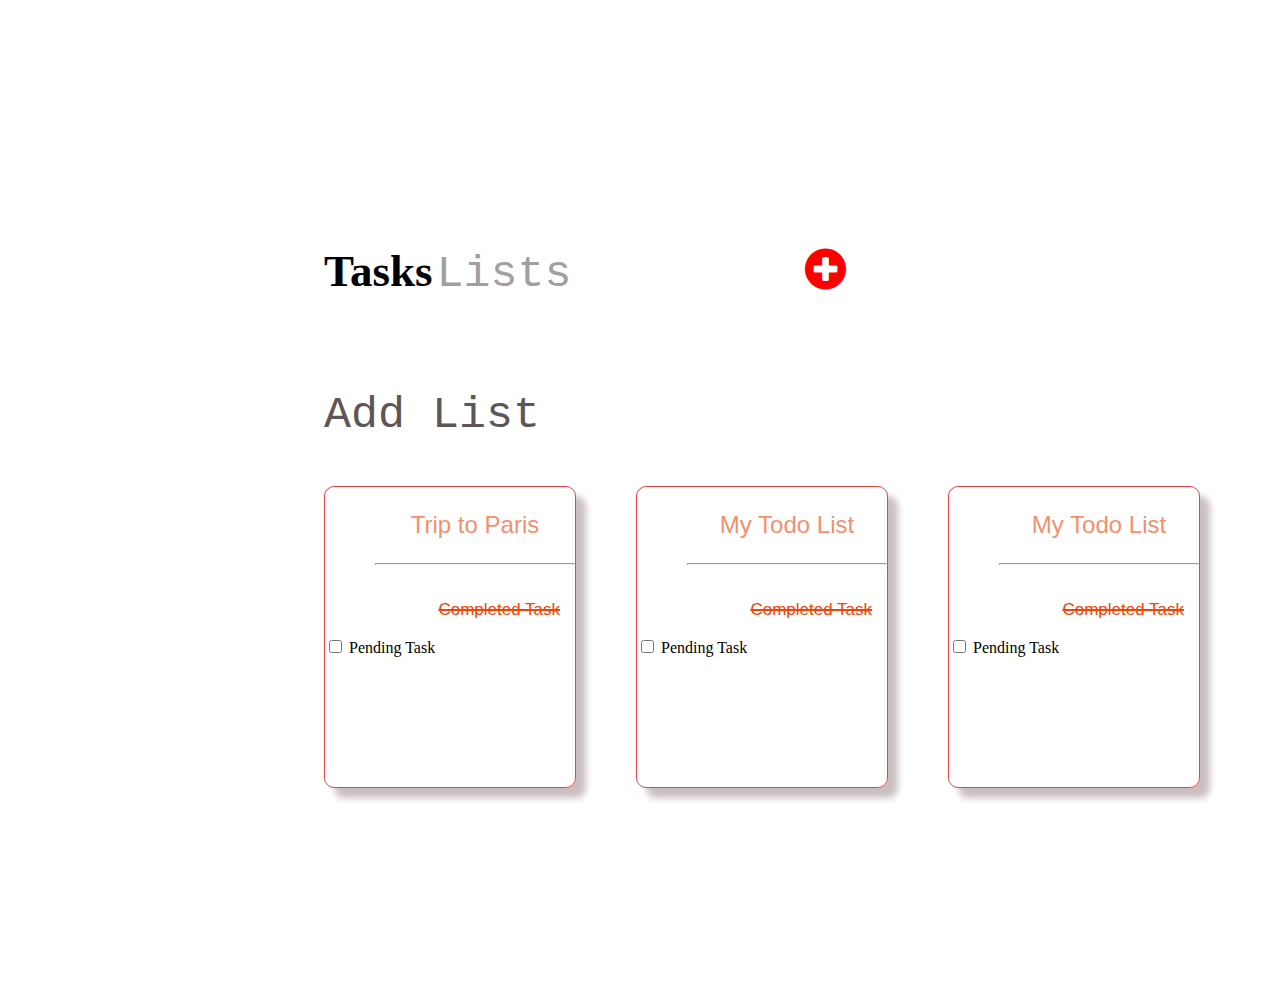
<file: index.html>
<!DOCTYPE html>
<html lang="en">

<head>
    <meta charset="UTF-8">
    <meta http-equiv="X-UA-Compatible" content="IE=edge">
    <meta name="viewport" content="width=device-width, initial-scale=1.0">
    <title>Document</title>
    <link rel="stylesheet" href="./index.css">
    <link rel="stylesheet" href="https://cdnjs.cloudflare.com/ajax/libs/font-awesome/4.7.0/css/font-awesome.min.css">

<body>
    <div class="main">
        <div class="add">
            <p class="li" >Tasks </p> <p class="li2"> Lists</p>
            <a href="./index3.html">
                <i class="fa fa-plus-circle" style="font-size:48px;color:red"></i>
                <p class="list">Add List</p>
            </a>
        </div>
        <div class="parent">
            <div class="parent1">
            <div class="card">
                <a href="./index2.html" class="org">
                    <p>Trip to Paris</p>
                </a>
                <hr>
                <p class="und">Completed Task</p>
                <div class="left">
                <input type="checkbox" /> Pending Task
            </div>

            </div>
        </div>
            <div class="parent2">
            <div class="card">
                    <p class="org">My Todo List</p>
                <hr>
                <p class="und">Completed Task</p>
                <div class="left">
                    <input type="checkbox" /> Pending Task
                </div>

            </div>
        </div>
        <div class="parent3">
            <div class="card">
                    <p class="org">My Todo List</p>
                <hr>
                <p class="und">Completed Task</p>
                <div class="left">
                    <input type="checkbox" /> Pending Task
                </div>

            </div>
        </div>
        </div>
    </div>

</body>

</html>
</file>
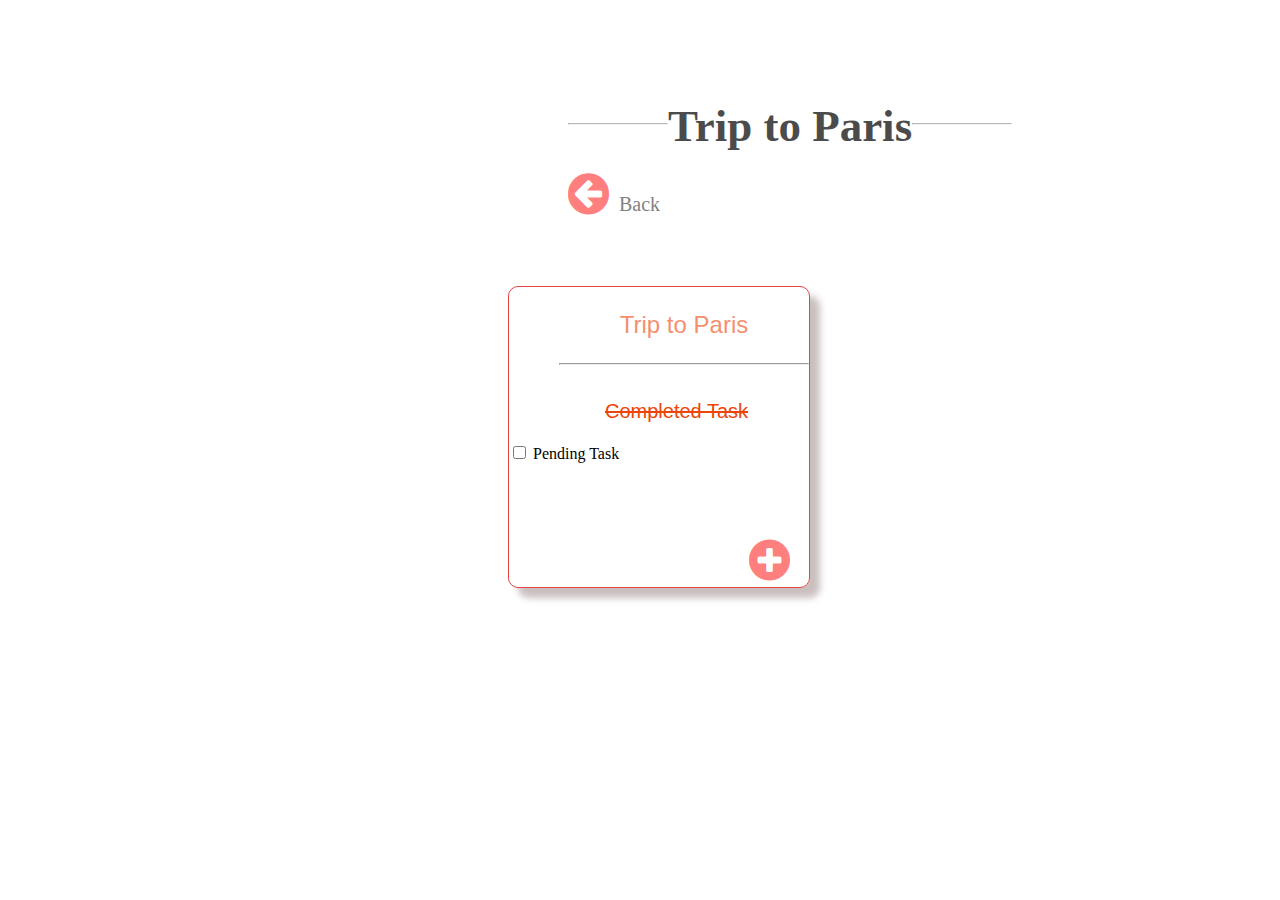
<file: index2.html>
<!DOCTYPE html>
<html lang="en">

<head>
    <meta charset="UTF-8">
    <meta http-equiv="X-UA-Compatible" content="IE=edge">
    <meta name="viewport" content="width=device-width, initial-scale=1.0">
    <title>Document</title>
    <link rel="stylesheet" href="./index2.css">
    <link rel="stylesheet" href="https://cdnjs.cloudflare.com/ajax/libs/font-awesome/4.7.0/css/font-awesome.min.css">
</head>

<body>
    <div class="main">
        <div class="gb">
            <div class="head">
                <div class="hr"><hr></div>
                <div>Trip to Paris</div>
                <div class="hr"><hr></div>
            </div>
        <br>
            <a href="./index.html" class="bl">
                <i class="fa fa-arrow-circle-left" style="font-size:48px;color:red"></i>
                <p class="text">Back</p>
            </a>
        </div>
        <div class="parent">
            <div class="card">
                <a href="./index2.html" class="org">
                    <p>Trip to Paris</p>
                </a>
                <hr>
                <p class="und">Completed Task</p>
                <div class="left">
                    <input type="checkbox" /> Pending Task
                </div>
                <br>
                <a href="./index4.html">
                    <div class="bottom">
                        <i class="fa fa-plus-circle" style="font-size:48px;color:red"></i>
                    </div>
                </a>

            </div>
        </div>
</body>

</html>
</file>
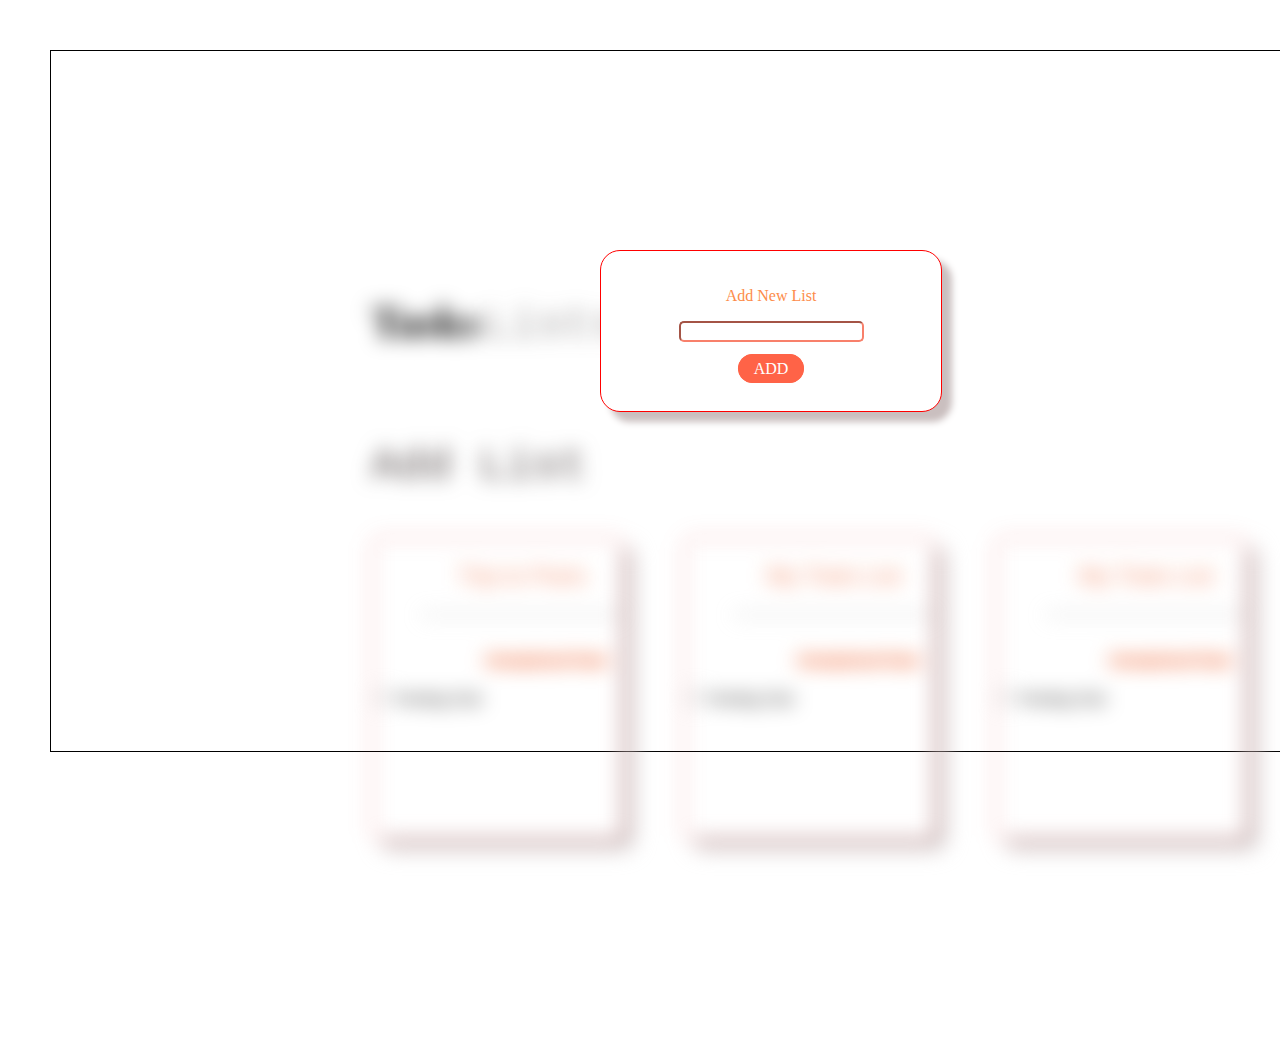
<file: index3.html>
<!DOCTYPE html>
<html lang="en">

<head>
    <meta charset="UTF-8">
    <meta http-equiv="X-UA-Compatible" content="IE=edge">
    <meta name="viewport" content="width=device-width, initial-scale=1.0">
    <title>Document</title>
    <link rel="stylesheet" href="./index.css">
    <link rel="stylesheet" href="./index3.css">
    <link rel="stylesheet" href="https://cdnjs.cloudflare.com/ajax/libs/font-awesome/4.7.0/css/font-awesome.min.css">
</head>

<body>
    <div class="blur">
        <div class="main">
            <div class="add">
                <p class="li" >Tasks </p> <p class="li2"> Lists</p>
                <a href="./index3.html">
                    <i class="fa fa-plus-circle" style="font-size:48px;color:red"></i>
                    <p class="list">Add List</p>
                </a>
            </div>
            <div class="parent">
                <div class="parent1">
                <div class="card">
                    <a href="./index2.html" class="org">
                        <p>Trip to Paris</p>
                    </a>
                    <hr>
                    <p class="und">Completed Task</p>
                    <div class="left">
                        <input type="checkbox" /> Pending Task
                    </div>
        
                    </div>
    
                </div>
                <div class="parent2">
                <div class="card">
                        <p class="org">My Todo List</p>
                    <hr>
                    <p class="und">Completed Task</p>
                    <div class="left">
                        <input type="checkbox" /> Pending Task
                    </div>
    
                </div>
    
                </div>
                <div class="parent3">
                <div class="card">
                        <p class="org">My Todo List</p>
                    <hr>
                    <p class="und">Completed Task</p>
                    <div class="left">
                        <input type="checkbox" /> Pending Task
                    </div>
                </div>
    
                </div>
            </div>
        </div>
    </div>
    <div class="al">
        <p>Add New List</p>
        <input type="text" class="inputbox">
        <br>
        <br>
        <span class="ib">ADD</span>
    </div>
    
</body>

</html>
</file>
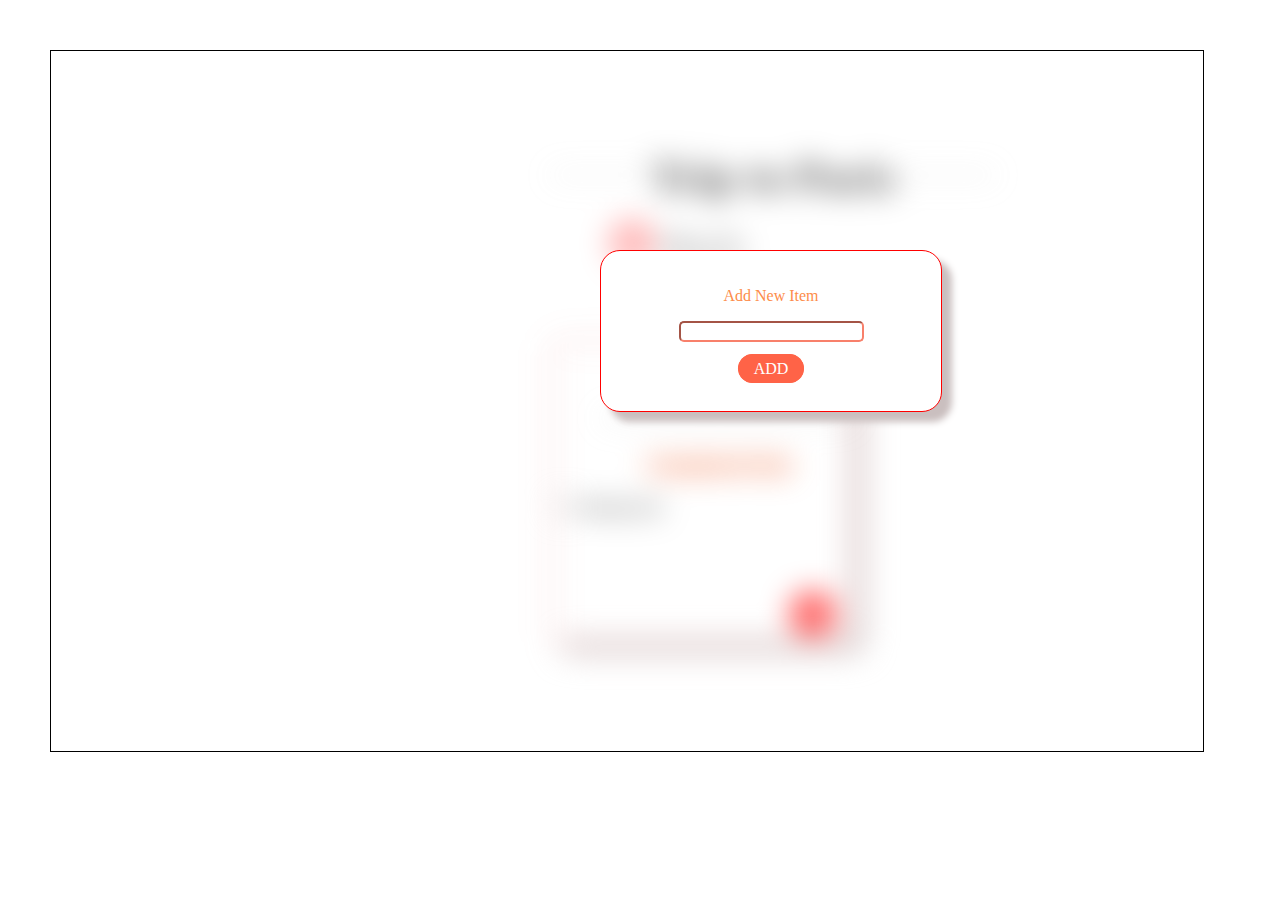
<file: index4.html>
<!DOCTYPE html>
<html lang="en">
<head>
    <meta charset="UTF-8">
    <meta http-equiv="X-UA-Compatible" content="IE=edge">
    <meta name="viewport" content="width=device-width, initial-scale=1.0">
    <title>Document</title>
    <link rel="stylesheet" href="index4.css">
    <link rel="stylesheet" href="./index2.css">
    <link rel="stylesheet" href="https://cdnjs.cloudflare.com/ajax/libs/font-awesome/4.7.0/css/font-awesome.min.css">
</head>
<body>
    <div class="blur">
            <div class="main">
                <div class="head">
                    <div class="hr"><hr></div>
                    <div>Trip to Paris</div>
                    <div class="hr"><hr></div>
                </div>
                <div class="gb">
                    <a href="./index.html">
                        <i class="fa fa-arrow-circle-left" style="font-size:48px;color:red"></i>
                        <p class="text">Back
                    </a>
                </div>
                <div class="parent">
                    <div class="card">
                        <a href="./index2.html" class="org">
                            <p>Trip to Paris</p>
                        </a>
                        <hr>
                        <p class="und">Completed Task</p>
                        <div class="left">
                            <input type="checkbox" /> Pending Task
                        </div>
                        <br>
                        <div class="bottom">
                            <i class="fa fa-plus-circle" style="font-size:48px;color:red"></i>
                        </div>
        
                    </div>
                </div>
            
        </div>
    </div>
    <div class="al">
        <p>Add New Item</p>
        <input type="text" class="inputbox">
        <br>
        <br>
        <span class="ib">ADD</span>
    </div>

</body>
</html>
</file>
<file: index.css>
.main{
    width: 50%;
    margin: auto;
}
.add{
    margin-top: 200px;
}
.li{
    font-size: 45px;
    display: inline-block;
    font-weight: 800;
}
.li2{
    font-family: 'Courier New', Courier, monospace;
    display: inline-block;
    margin-right: 230px;
    font-size: 45px;
    color: rgb(70, 66, 66);
    opacity: 50%;
}
.list{
    text-align: right;
    text-decoration:none;
    font-family: 'Courier New', Courier, monospace;
    color: rgb(94, 86, 86);
    font-size: 45px;
    display: inline-block;
}
.parent{
    height: 500px;
    width: 100%;
    display: flex;
}
.parent1{
    position: relative;
}
.parent2{
    position: relative;
}
.parent3{
    position: relative;
}
.card{
    border: 1px solid rgb(226, 67, 67);
    border-radius: 10px;
    box-shadow: 10px 10px 7px rgb(202, 191, 191);
    height: 300px;
    width: 200px;
    margin-right: 60px;
    padding-left: 50px;
    

}
.org{
    color: rgb(236, 70, 10);
    text-align: center;
    font: 1.5em sans-serif;
    opacity: 60%;
    text-decoration: none;
}
.und{
    text-decoration:  2px line-through;
    color: rgb(236, 70, 10);
    text-align: right;
    font: 17px sans-serif;
    padding-right: 15px;
    margin-top: 35px;
}
.left{
    position: absolute;
    left: 1px;
}
.blur{
    filter: blur(10px);
}
</file>
<file: index2.css>
.main{
    width: 50%;
    margin: auto;
    margin-top: 100px;
    margin-left: 500px;
}
.gb{
    margin-bottom: 50px;
    margin-left: 60px;
}
.head{
    font-size: 45px;
    display:  flex;
    font-weight: 800;
    opacity: 70%;
    
}
.hr{
    width: 100px;
}
.text{
    font-size: 20px;
    display: inline-block;
}
.parent{
    height: 500px;
    width: 350px;
    position: relative;
}
.card{
    border: 1px solid rgb(226, 67, 67);
    border-radius: 10px;
    box-shadow: 10px 10px 7px rgb(202, 191, 191);
    height: 300px;
    width: 250px;
    margin-right: 60px;
    padding-left: 50px;
    

}
.org{
    color: rgb(236, 70, 10);
    text-align: center;
    font: 1.5em sans-serif;
    opacity: 60%;
    text-decoration: none;
}
.und{
    text-decoration:  2px line-through;
    color: rgb(236, 70, 10);
    text-align: center;
    font: 20px sans-serif;
    padding-right: 15px;
    margin-top: 35px;
}

a{
    text-decoration: none;
    font-size: 40px;
    opacity: 50%;
    color: black;
}
.bottom{
    padding-left: 190px;
    padding-top: 75px;
}
.left{
    position: absolute;
    left: 1px;
}
</file>
<file: index3.css>
body{
    border: 1px solid black;
    height: 700px;
    width: 100%;
    margin: 50px;
}
.al{
    height: 140px;
    width: 340px;
    border: 1px solid red;
    position: absolute;
    top: 250px;
    left: 600px;
    border-radius: 20px;
    background: white;
    text-align: center;
    padding-top: 20px;
    color: rgb(253, 140, 74);
    box-shadow: 10px 10px 7px rgb(202, 191, 191);
}
.inputbox{
    border-color: rgb(248, 128, 107);
    border-radius: 5px;
}
.ib{
    padding: 5px 15px;

    border:1px solid tomato;
    background: tomato;
    color: white;
    border-radius: 30px;
}
</file>
<file: index4.css>
body{
    border: 1px solid black;
    height: 700px;
    width: 90%;
    margin: 50px;
}
.blur{
    filter: blur(15px);
}
.al{
    height: 140px;
    width: 340px;
    border: 1px solid red;
    position: absolute;
    top: 250px;
    left: 600px;
    border-radius: 20px;
    background: white;
    text-align: center;
    padding-top: 20px;
    color: rgb(253, 140, 74);
    box-shadow: 10px 10px 7px rgb(202, 191, 191);
}
.inputbox{
    border-color: rgb(248, 128, 107);
    border-radius: 5px;
}
.ib{
    padding: 5px 15px;

    border:1px solid tomato;
    background: tomato;
    color: white;
    border-radius: 30px;
}
.bottom{
    padding-left: 190px;
    padding-top: 75px;
}
.head{
    font-size: 45px;
    display:  flex;
    font-weight: 800;
    opacity: 70%;
    
}
.hr{
    width: 100px;
}
.left{
    position: absolute;
    left: 1px;
}
</file>
